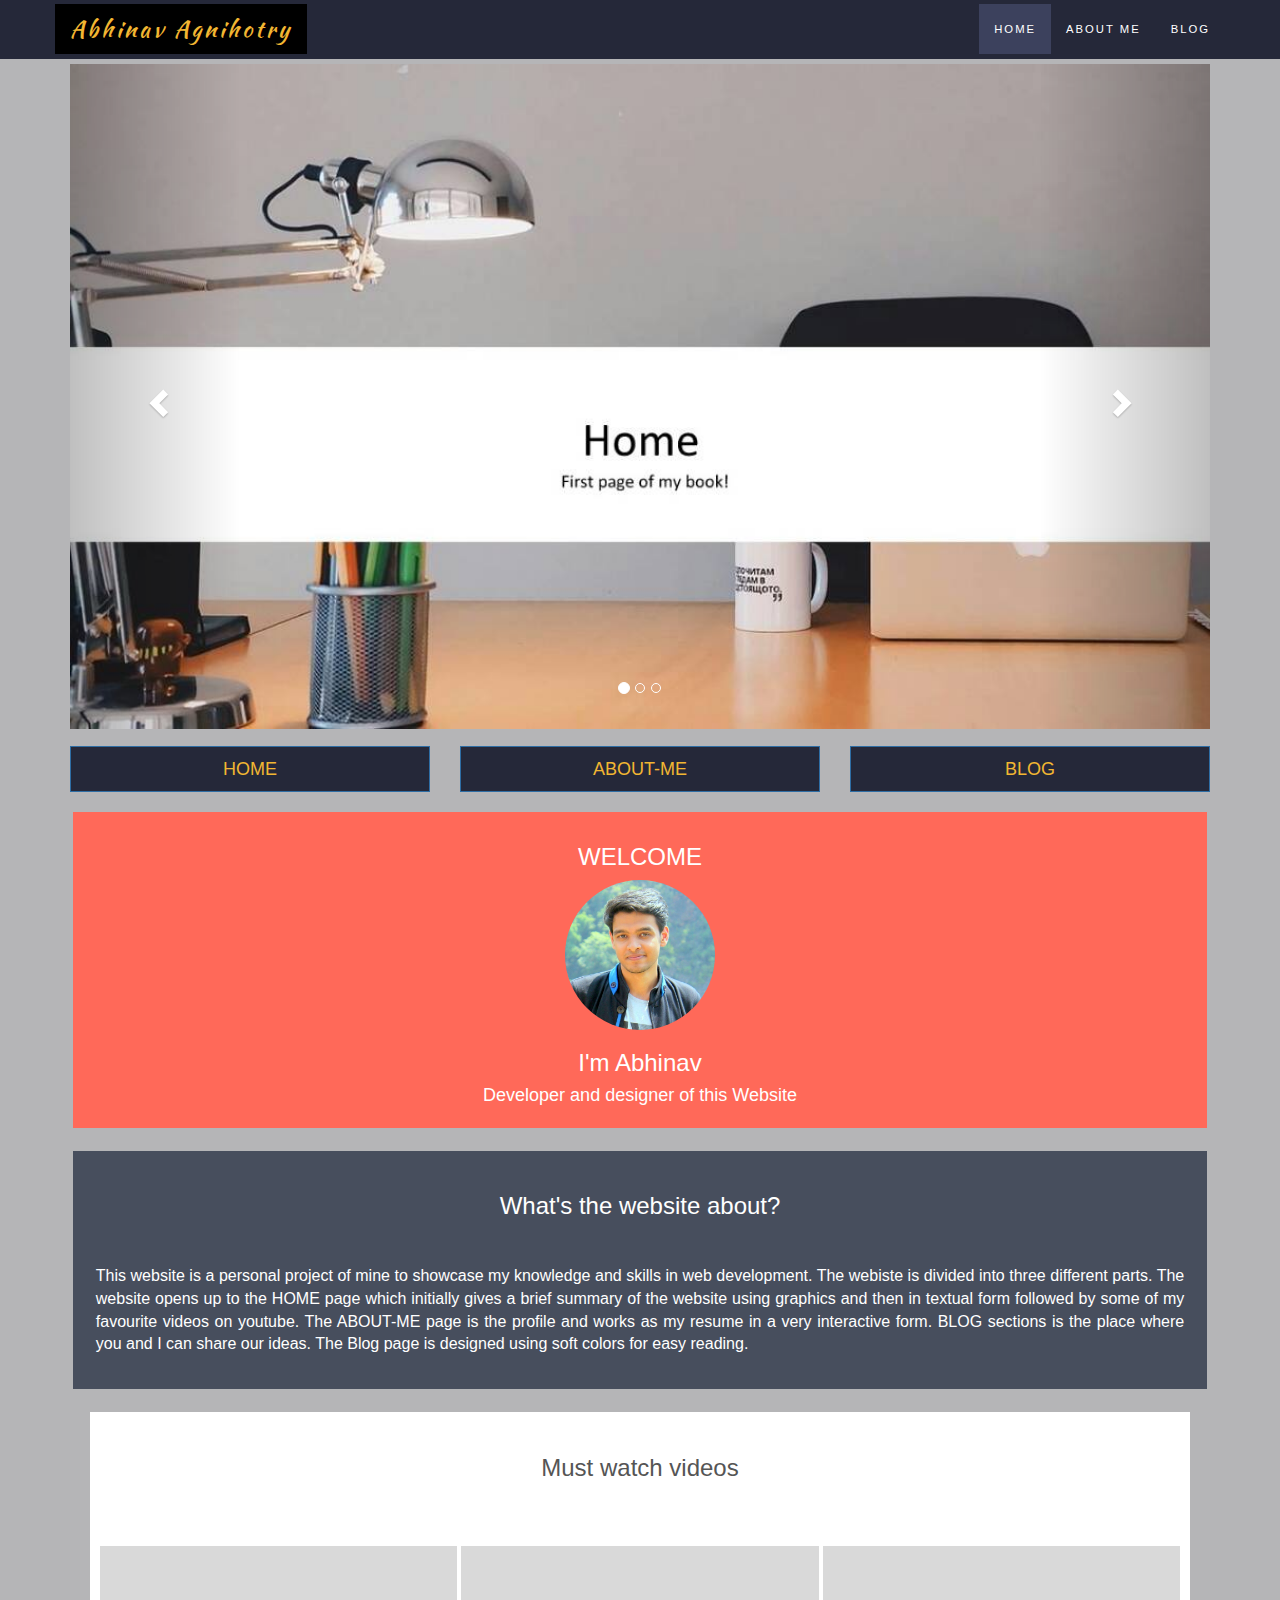
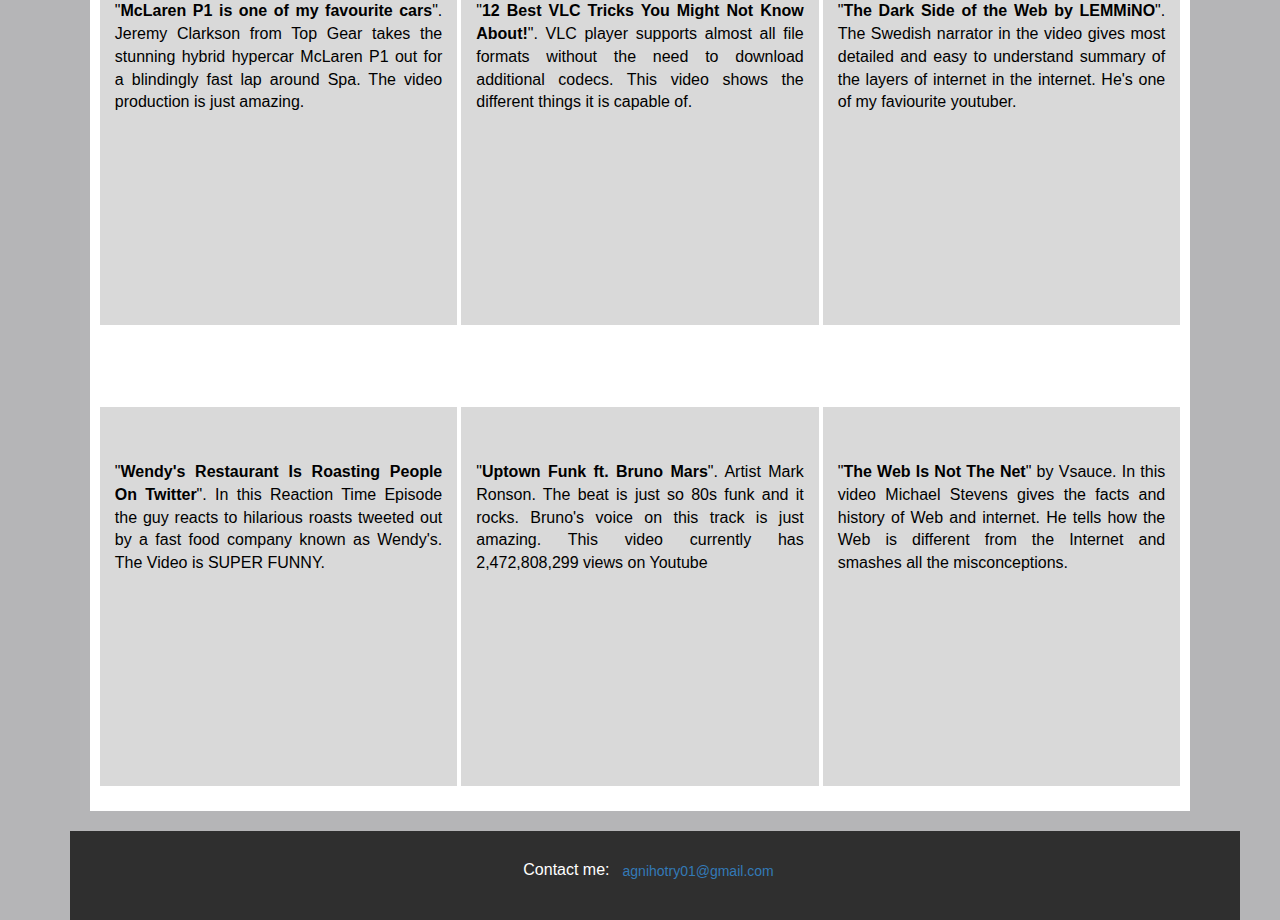
<file: index.html>
<!DOCTYPE html>

<html lang="en">

<head>
    <title>Home Page</title>
    <link rel="stylesheet" type="text/css" href="css/style.css">
    <link rel="stylesheet" href="https://maxcdn.bootstrapcdn.com/bootstrap/3.3.6/css/bootstrap.min.css" integrity="sha384-1q8mTJOASx8j1Au+a5WDVnPi2lkFfwwEAa8hDDdjZlpLegxhjVME1fgjWPGmkzs7" crossorigin="anonymous">

    <meta charset="utf-8">

    <meta name="viewport" content="width=device-width, initial-scale=1">

    <link rel="stylesheet" href="https://maxcdn.bootstrapcdn.com/bootstrap/3.3.7/css/bootstrap.min.css">

    <script src="https://ajax.googleapis.com/ajax/libs/jquery/3.2.0/jquery.min.js"></script>

    <script src="https://maxcdn.bootstrapcdn.com/bootstrap/3.3.7/js/bootstrap.min.js"></script>

    <link href="https://fonts.googleapis.com/css?family=Kaushan+Script" rel="stylesheet">

    <link rel="icon" href="images/favicon.jpg">
</head>

<body class= "backcol">
    <header class = "container">

    <!-- Navbar -->
    <nav class="navbar navbar-default  navbar-fixed-top ">
        <div class="container">
            <div class="navbar-header">
              <button type="button" class="navbar-toggle" data-toggle="collapse" data-target="#myNavbar">
			         	<span class="icon-bar"></span>
                <span class="icon-bar"></span>
                <span class="icon-bar"></span>
              </button>
              <div class="navbar-brand texx">Abhinav Agnihotry</div>
            </div>


        <div class="collapse navbar-collapse" id="myNavbar">
          <ul class="nav navbar-nav navbar-right">
            <li><a href="#top" class="topbuttons active-but">HOME</a></li>
            <li><a href="https://abhinavagnihotry.github.io/profile.html" class="topbuttons">ABOUT ME</a></li>
            <li><a href="https://abhinavagnihotry.github.io/blog.html" class="topbuttons">BLOG</a></li>
          </ul>
        </div>
        </div>
    </nav>

</header>
<!--Carousel-->

<div class="container margin-top">

  <div id="myCarousel" class="carousel slide  maincontent" data-ride="carousel">
    <!-- Indicators -->
    <ol class="carousel-indicators">
      <li data-target="#myCarousel" data-slide-to="0" class="active"></li>
      <li data-target="#myCarousel" data-slide-to="1"></li>
      <li data-target="#myCarousel" data-slide-to="2"></li>
  </ol>

  <!-- Wrapper for slides -->
  <div class="carousel-inner coro">

  <div class="item active">
    <img src="images/profile2.jpg" alt="Home" style="width:100%;">
  </div>

  <div class="item">
    <img src="images/profile.jpg" alt="Profile" style="width:100%;">
  </div>

  <div class="item">
    <img src="images/blog.jpg" alt="Blog" style="width:100%;">
  </div>

</div>

<!-- Left and right controls -->
<a class="left carousel-control" href="#myCarousel" data-slide="prev">
  <span class="glyphicon glyphicon-chevron-left"></span>
  <span class="sr-only">Previous</span>
</a>
<a class="right carousel-control" href="#myCarousel" data-slide="next">
  <span class="glyphicon glyphicon-chevron-right"></span>
  <span class="sr-only">Next</span>
</a>
</div>
</div>

<!--Buttons below the corousel-->
<div class="container">
  <div class="row ">
    <div class="col-sm-4 pressbutton">
      <a href="#top" type = "button" class = "btn btn-primary btn-lg btn-block bottom-buttons">
        HOME
      </a>
    </div>
  <div class="col-sm-4 pressbutton">
    <a href="profile.html" type = "button" class = "btn btn-primary btn-lg btn-block  bottom-buttons">
      ABOUT-ME
    </a>
  </div>
  <div class="col-sm-4 pressbutton">
    <a href="blog.html" type = "button" class = "btn btn-primary btn-lg btn-block  bottom-buttons">
      BLOG
    </a>
  </div>
</div>


<div class="container-fluid bg-1 text-center ">
  <h3>WELCOME</h3>
  <img src="images/mypic1.jpg" class="img-responsive img-circle " style="display:inline" alt="Bird" width="150" height="150">
  <h3>I'm Abhinav</h3>
  <h4>Developer and designer of this Website</h4>
</div>

<!-- Second Container -->
<div class="container-fluid bg-2 text-center ">
  <h3 class="margin">What's the website about?</h3>
  <div class="text-justify">
  <p>This website is a personal project of mine to showcase my knowledge and skills in web development. The webiste is divided into three different parts. The website opens up to the HOME page which initially gives a brief summary of the website using graphics and then in textual form followed by some of my favourite videos on youtube. The ABOUT-ME page is the profile and works as my resume in a very interactive form. BLOG sections is the place where you and I can share our ideas. The Blog page is designed using soft colors for easy reading.</p></div>

</div>

<!-- Third Container (Grid) -->
<div class="container-fluid bg-3 text-center">
  <h3 class="">Must watch videos</h3><br>
  <div class="row margin">
    <div class="col-sm-4 videobox">
      <div class="margin text-justify"><p>"<b>McLaren P1 is one of my favourite cars</b>". Jeremy Clarkson from Top Gear takes the stunning hybrid hypercar McLaren P1 out for a blindingly fast lap around Spa. The video production is just amazing.</p></div>
      <iframe width="99%" height="176%" src="https://www.youtube.com/embed/OL_eIZjiLUk" frameborder="0" allowfullscreen></iframe>
    </div>
    <div class="col-sm-4 videobox">
      <div class="margin text-justify"><p>"<b>12 Best VLC Tricks You Might Not Know About!</b>". VLC player supports almost all file formats without the need to download additional codecs. This video shows the different things it is capable of.</p></div>
      <iframe width="99%" height="176%" src="https://www.youtube.com/embed/ltd98ahfItE" frameborder="0" allowfullscreen></iframe>
    </div>
    <div class="col-sm-4 videobox">
      <div class="margin text-justify"><p>"<b>The Dark Side of the Web by LEMMiNO</b>". The Swedish narrator in the video gives most detailed and easy to understand summary of the layers of internet in the internet. He's one of my faviourite youtuber.</p></div>
      <iframe width="99%" height="176%" src="https://www.youtube.com/embed/mUP0tx7Ib2w" frameborder="0" allowfullscreen></iframe>
    </div>
  </div>

    <div class="row">
    <div class="col-sm-4 videobox ">
      <div class="margin text-justify"><p>"<b>Wendy's Restaurant Is Roasting People On Twitter</b>". In this Reaction Time Episode the guy reacts to hilarious roasts tweeted out by a fast food company known as Wendy's. The Video is SUPER FUNNY.</p></div>
      <iframe width="99%" height="176%" src="https://www.youtube.com/embed/-VSdIA_dFdo" frameborder="0" allowfullscreen></iframe>
    </div>
    <div class="col-sm-4 videobox">
      <div class="margin text-justify"><p> "<b>Uptown Funk ft. Bruno Mars</b>". Artist  Mark Ronson. The beat is just so 80s funk and it rocks. Bruno's voice on this track is just amazing. This video currently has 2,472,808,299 views on Youtube </p></div>
      <iframe width="99%" height="176%" src="https://www.youtube.com/embed/OPf0YbXqDm0" frameborder="0" allowfullscreen></iframe>
    </div>
    <div class="col-sm-4 videobox">
      <div class="margin text-justify"><p>"<b>The Web Is Not The Net</b>" by Vsauce. In this video Michael Stevens gives the facts and history of Web and internet.
      He tells how the  Web is different from the Internet and smashes all the misconceptions. </p></div>
      <iframe width="99%" height="176%" src="https://www.youtube.com/embed/scWj1BMRHUA" frameborder="0" allowfullscreen></iframe>
    </div>
  </div>
</div>



<!-- Footer -->
<footer class="container bg-4 text-center">
  <p>Contact me:<a href="mailto:agnihotry01@gmail.com" target="_blank" class="btn email-link">agnihotry01@gmail.com</a></p>
</footer>

</body>
</html>
</file>
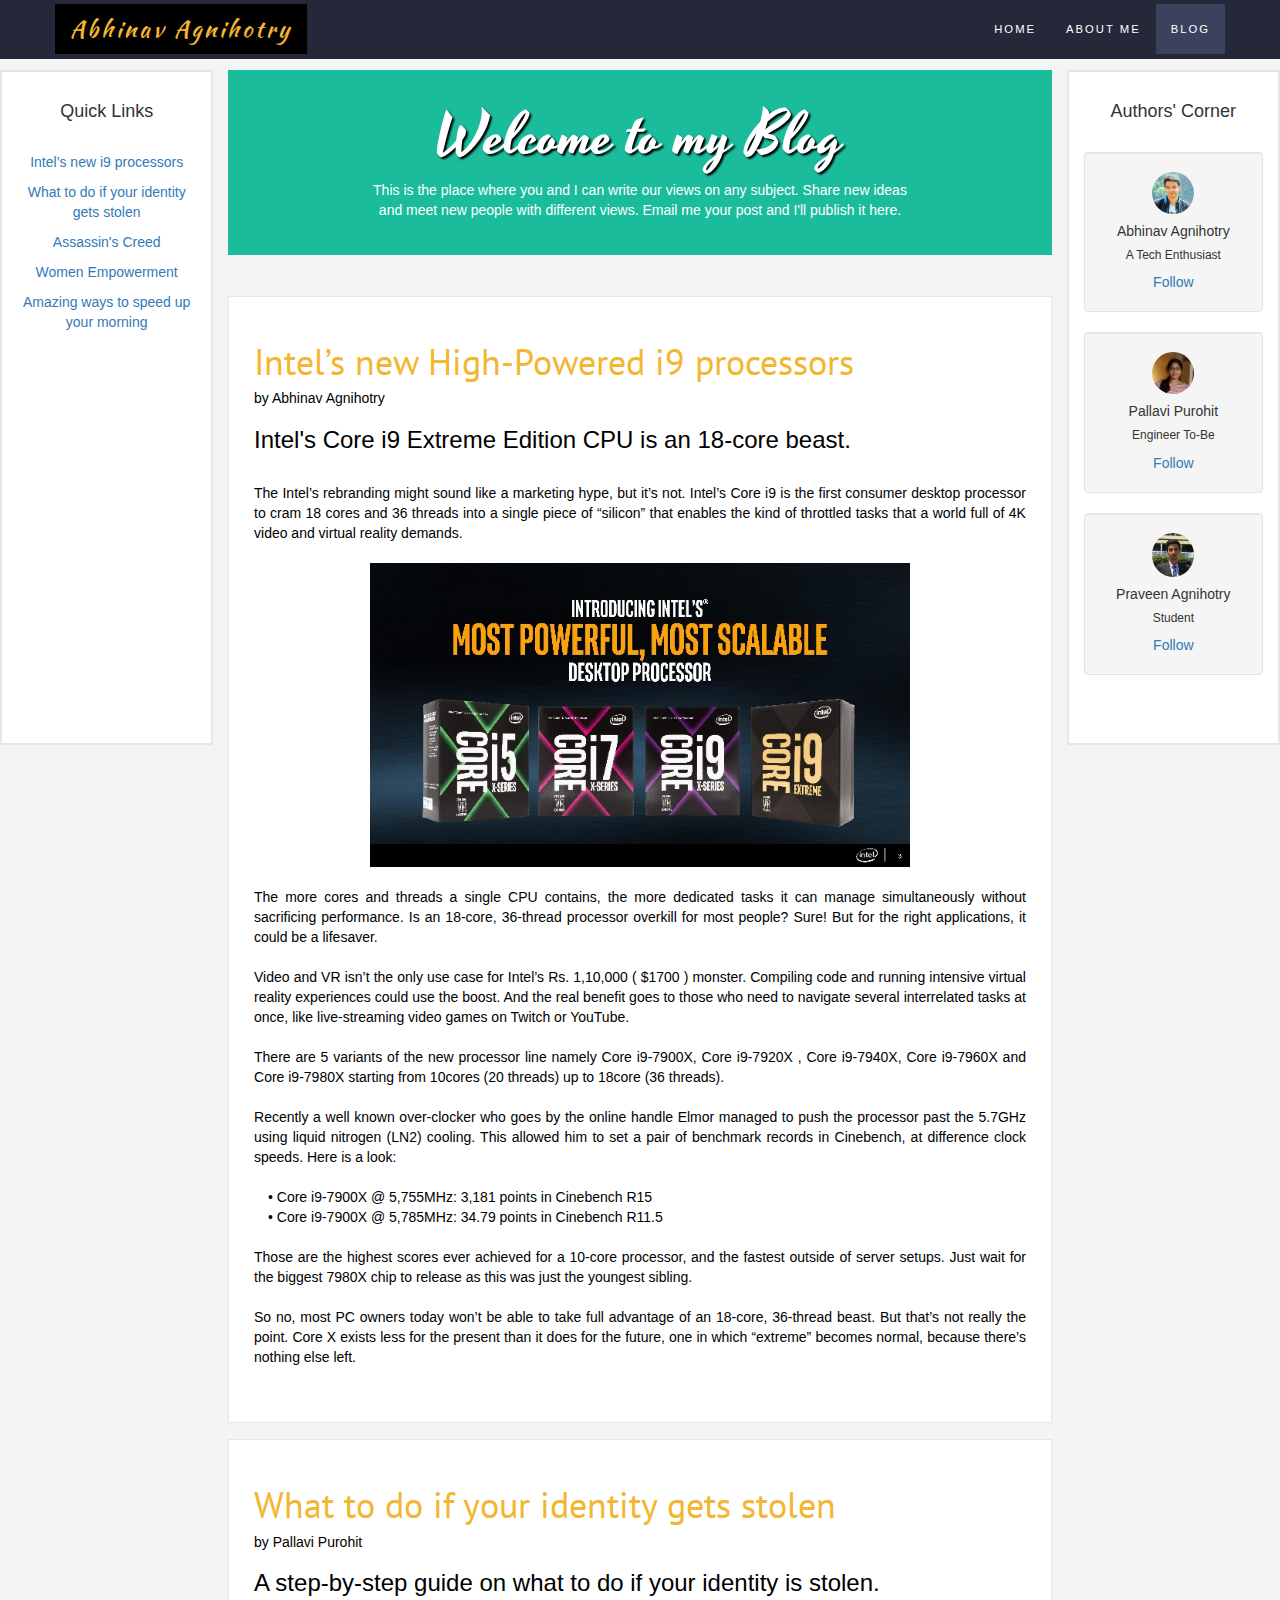
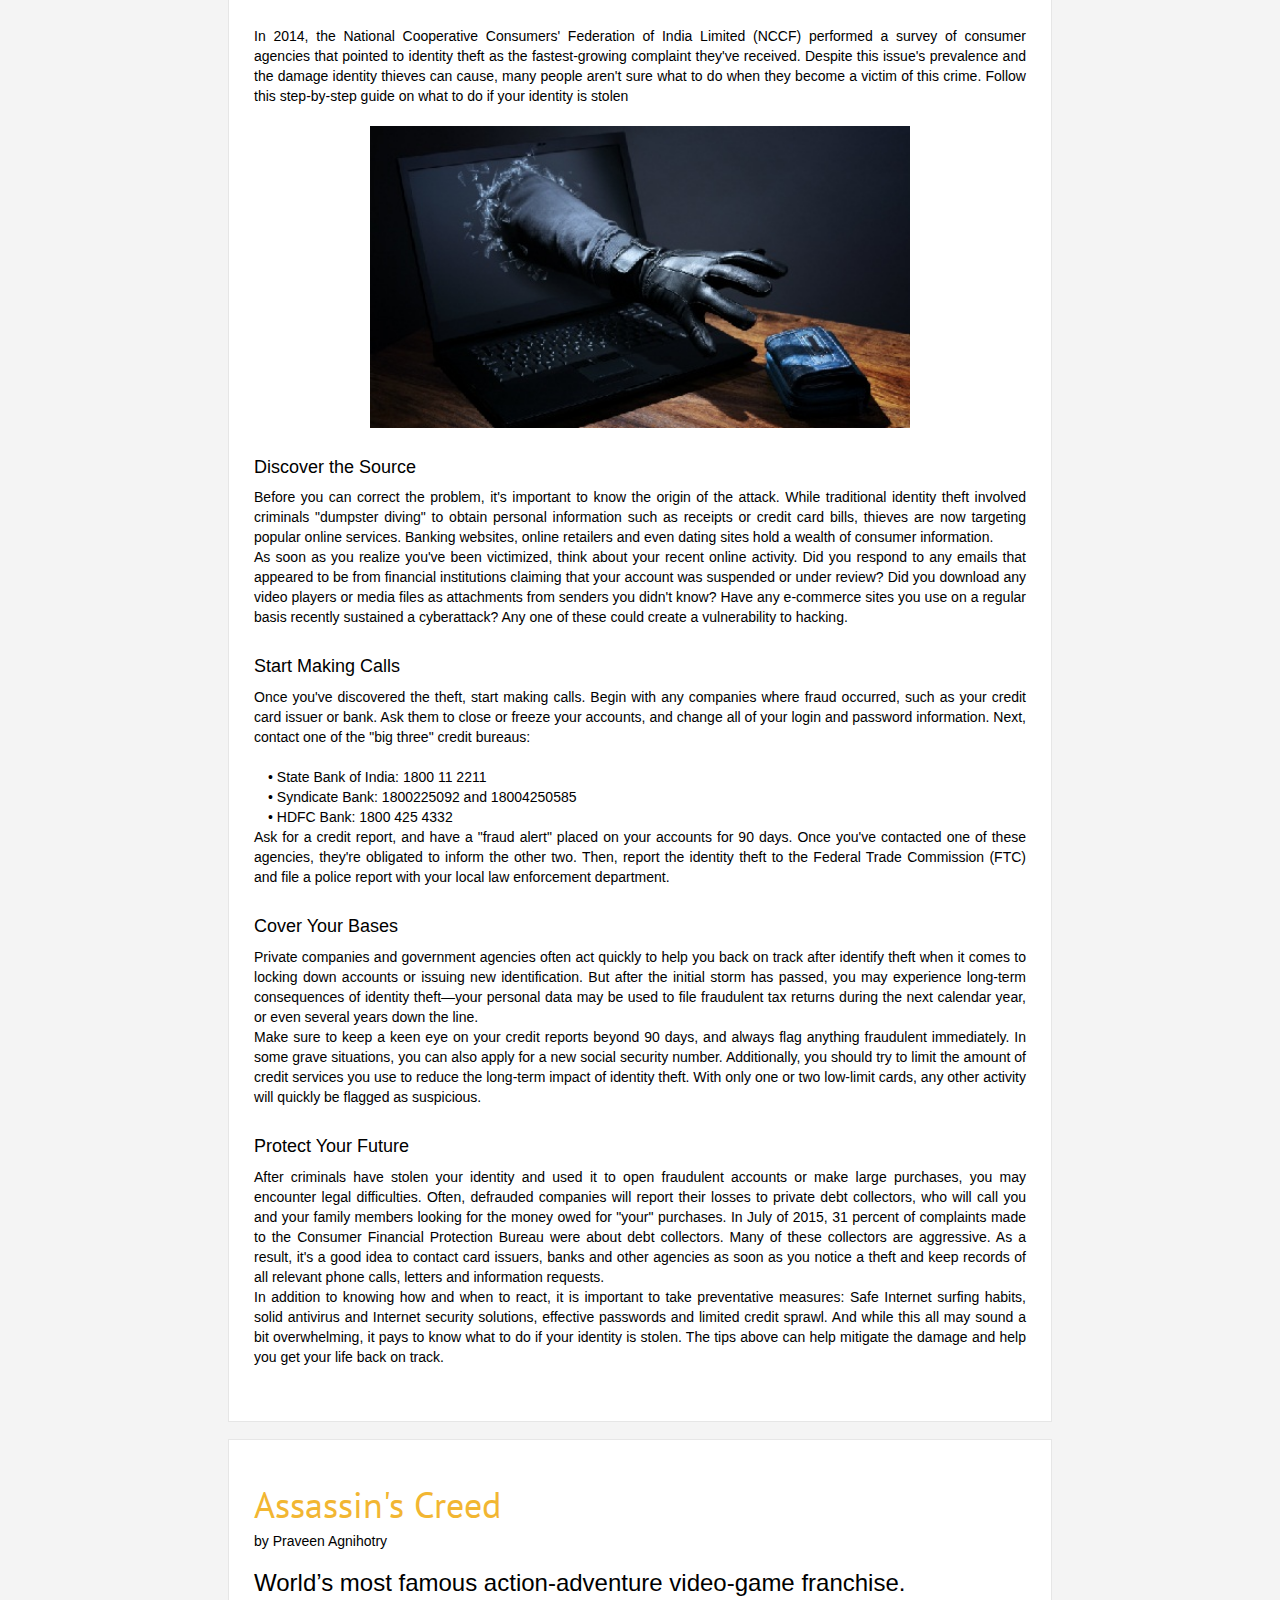
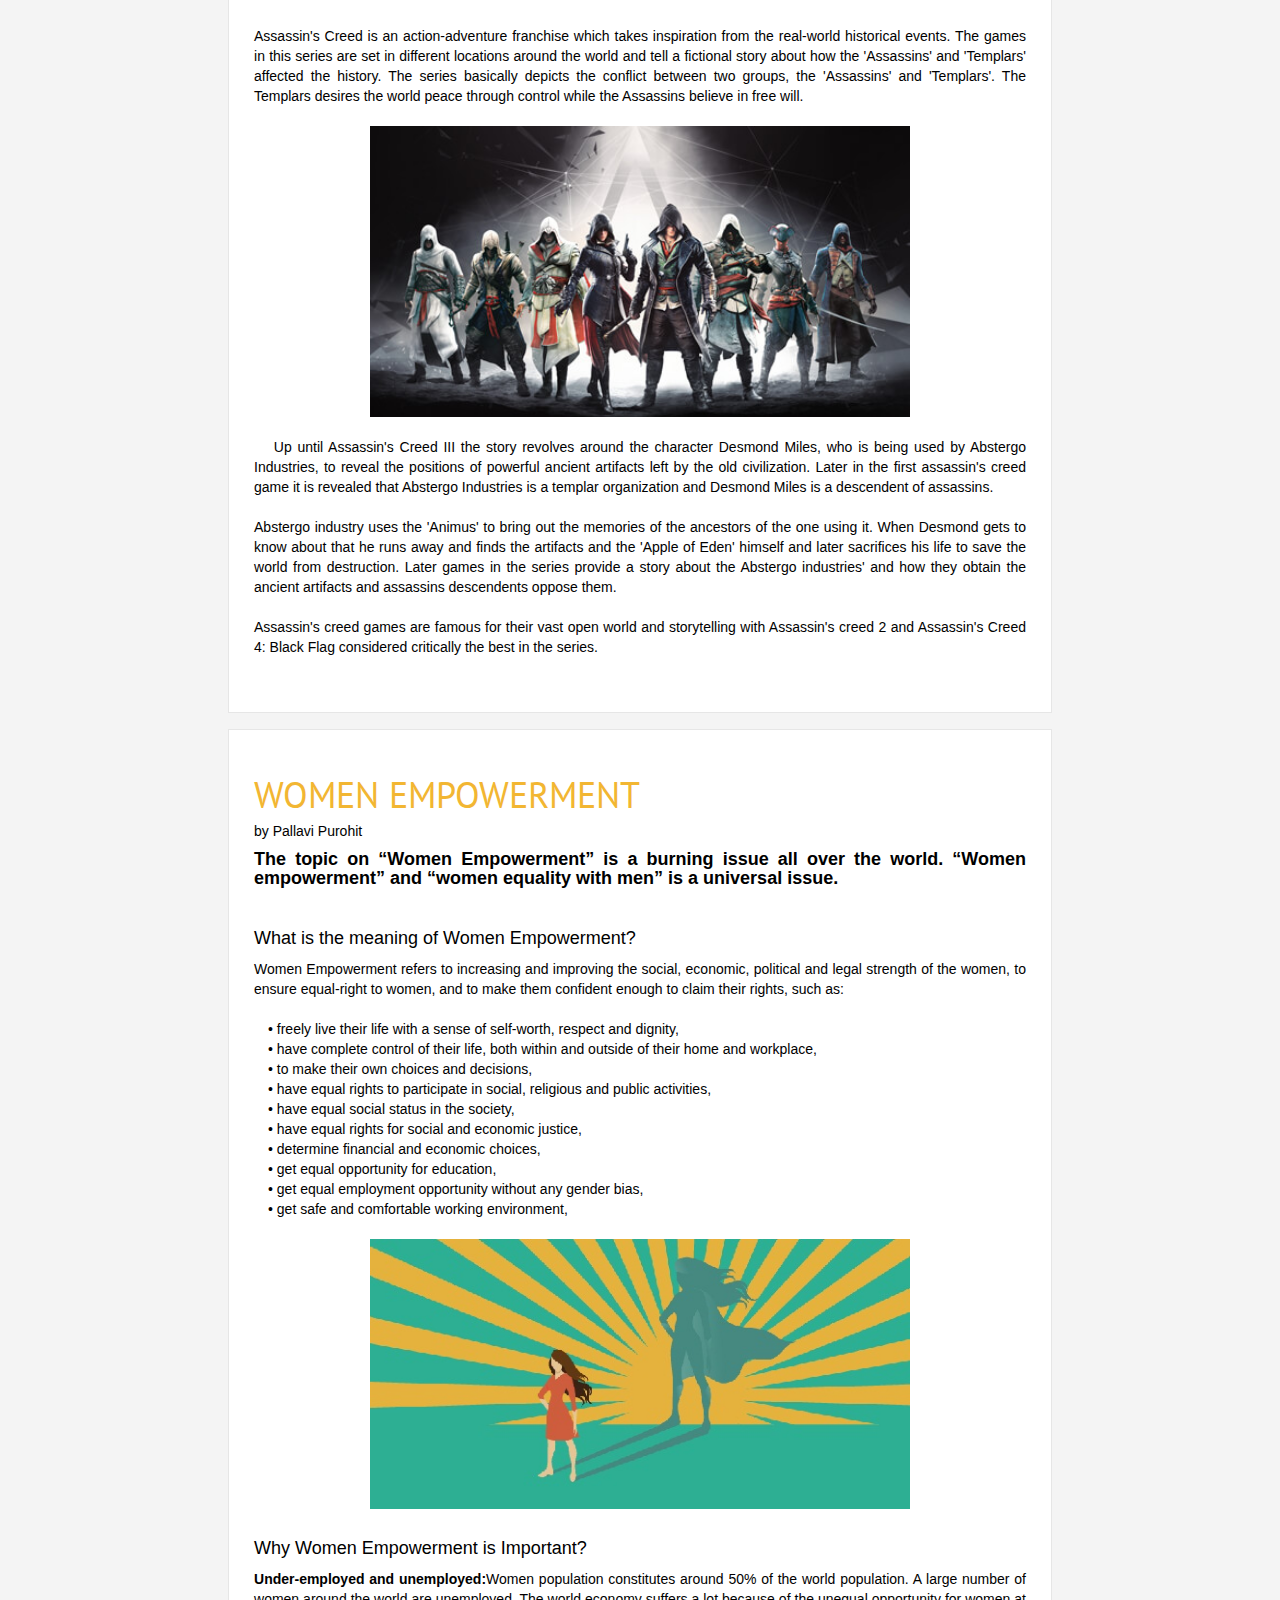
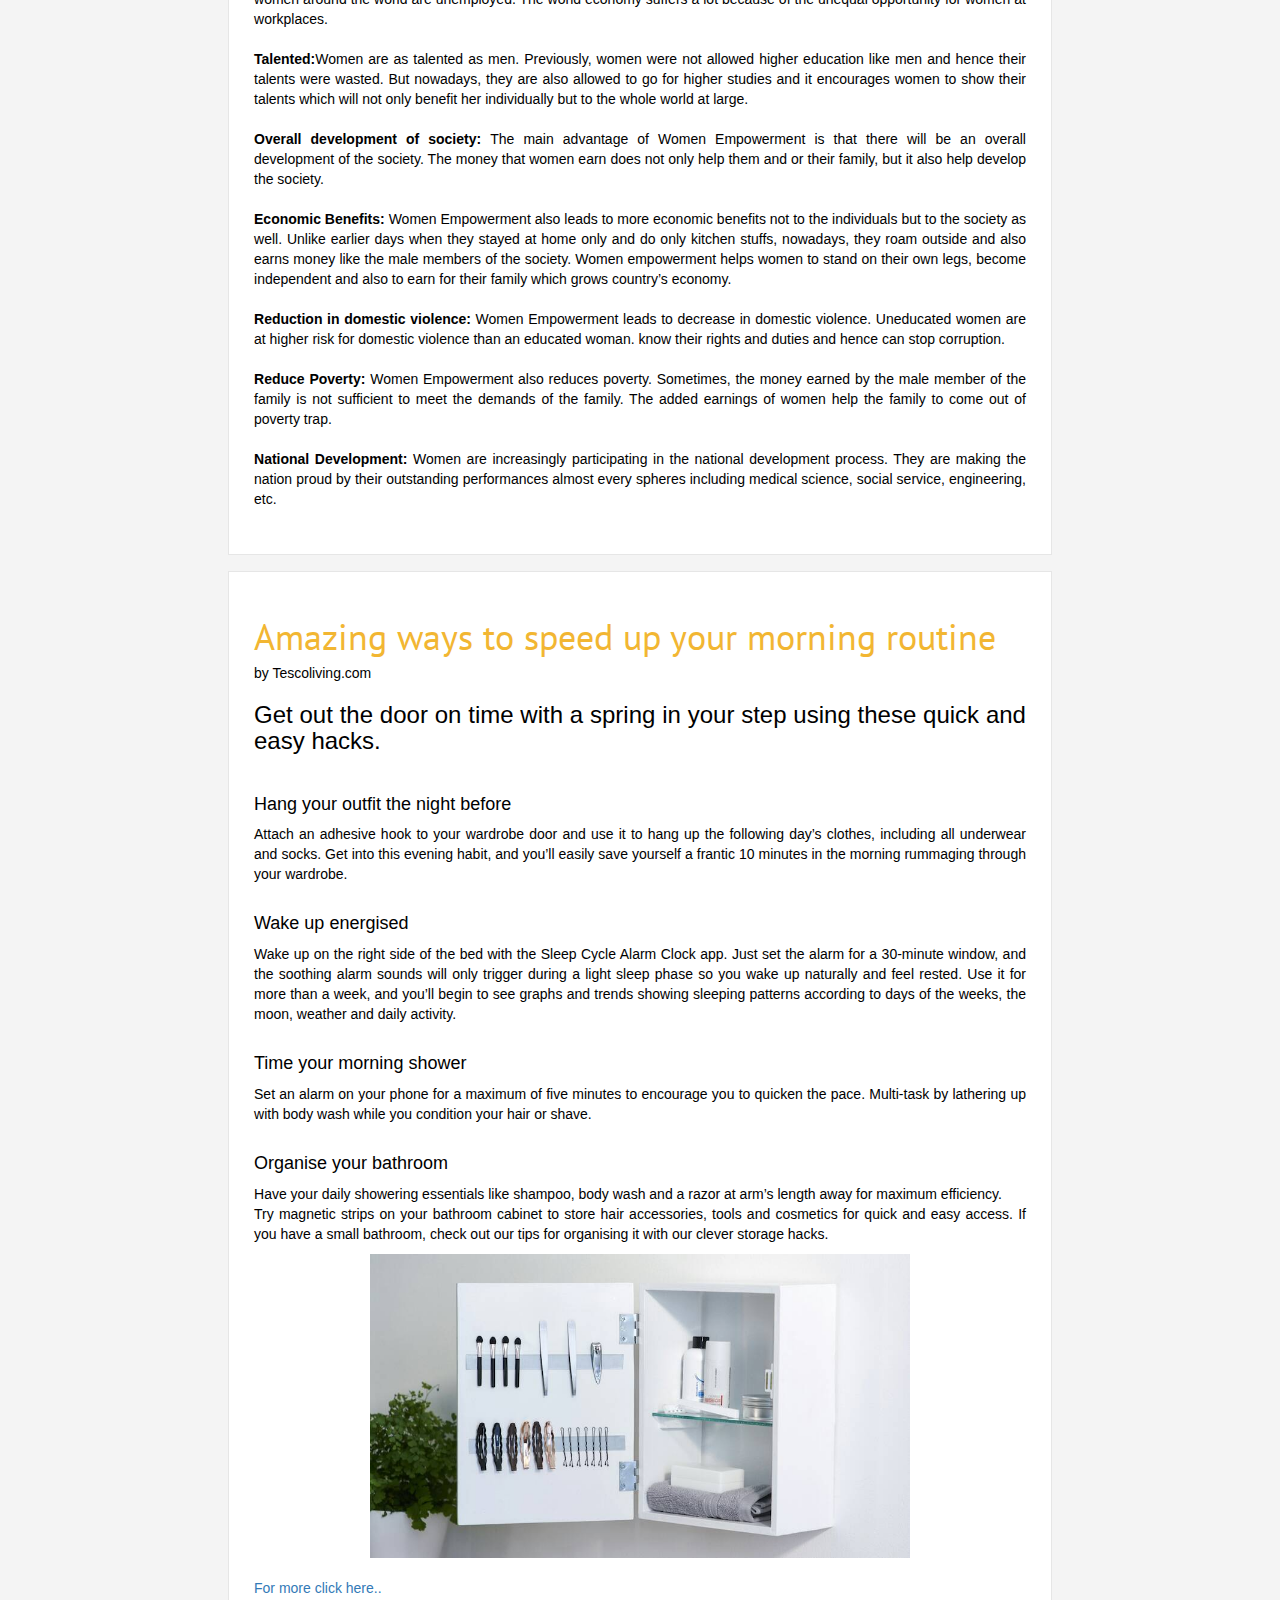
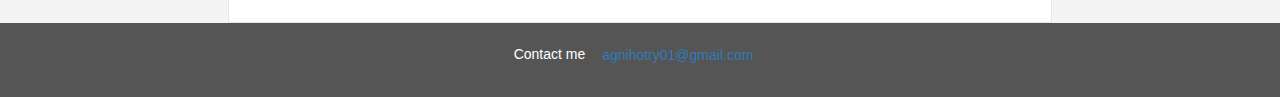
<file: blog.html>
<!DOCTYPE html>

<html lang="en">

<head>
    <title>Blog</title>
    <link rel="stylesheet" type="text/css" href="css/blogstyle.css">
    <link rel="stylesheet" href="https://maxcdn.bootstrapcdn.com/bootstrap/3.3.6/css/bootstrap.min.css" integrity="sha384-1q8mTJOASx8j1Au+a5WDVnPi2lkFfwwEAa8hDDdjZlpLegxhjVME1fgjWPGmkzs7" crossorigin="anonymous">

    <meta charset="utf-8">

    <meta name="viewport" content="width=device-width, initial-scale=1">

    <link rel="stylesheet" href="https://maxcdn.bootstrapcdn.com/bootstrap/3.3.7/css/bootstrap.min.css">

    <script src="https://ajax.googleapis.com/ajax/libs/jquery/3.2.0/jquery.min.js"></script>

    <script src="https://maxcdn.bootstrapcdn.com/bootstrap/3.3.7/js/bootstrap.min.js"></script>

    <link href="https://fonts.googleapis.com/css?family=Kaushan+Script|PT+Sans|Yesteryear" rel="stylesheet">

    <link rel="icon" href="images/favicon.ico">
</head>

<body class= "backcol main-body">
    <header class = "container">
    <!-- Navbar -->
    <nav class="navbar navbar-default  navbar-fixed-top ">
        <div class="container">
            <div class="navbar-header">
              <button type="button" class="navbar-toggle" data-toggle="collapse" data-target="#myNavbar">
                <span class="icon-bar"></span>
                <span class="icon-bar"></span>
                <span class="icon-bar"></span>
              </button>
              <div class="navbar-brand texx">Abhinav Agnihotry</div>
            </div>


        <div class="collapse navbar-collapse" id="myNavbar">
          <ul class="nav navbar-nav navbar-right">
            <li><a href="https://abhinavagnihotry.github.io/index.html" class="topbuttons">HOME</a></li>
            <li><a href="https://abhinavagnihotry.github.io/profile.html" class="topbuttons ">ABOUT ME</a></li>
            <li><a href="#top" class="topbuttons active-but">BLOG</a></li>

          </ul>
        </div>
        </div>
    </nav>

</header>

<div class="container-fluid text-center main-body">
  <div class="row content">

    <div class="col-sm-2 sidenav">
      <div><h4>Quick Links</h4></div><br>
      <p><a href="#intel">Intel’s new i9 processors</a></p>
      <p><a href="#identity">What to do if your identity gets stolen</a></p>
      <p><a href="#assassin">Assassin's Creed</a></p>
      <p><a href="#women">Women Empowerment</a></p>
      <p><a href="#morning">Amazing ways to speed up your morning</a></p>
    </div>

    <div class="col-sm-8 text-left">
    <div class="toptext">
        <div class="welcomehead text-center">
          <div>Welcome to my Blog</div>
        </div>
        <div class="text-center">
        <p>This is the place where you and I can write our views on any subject. Share new ideas
        <br/> and meet new people with different views. Email me your post and I'll publish it here. </p>
        </div>
    </div>

      <div id="intel"></div>

      <hr>

      <div class="blg" >
        <div class="blghead">
          <h1>Intel’s new High-Powered i9 processors</h1>
        </div>
        <div class="blgcontent text-justify">
          <p><h5>by Abhinav Agnihotry</h5><h3>Intel's Core i9 Extreme Edition CPU is an 18-core beast.</h3><br>
              The Intel’s rebranding might sound like a marketing hype, but it’s not. Intel’s Core i9 is the first consumer desktop processor to cram 18 cores and 36 threads into a single piece of “silicon” that enables the kind of throttled tasks that a world full of 4K video and virtual reality demands. <br><br>
          <img class="img-responsive" src="images/intel.jpg" alt="Intel Processors" style="width:70%"><br>
           The more cores and threads a single CPU contains, the more dedicated tasks it can manage simultaneously without sacrificing performance. Is an 18-core, 36-thread processor overkill for most people? Sure! But for the right applications, it could be a lifesaver.<br><br> Video and VR isn’t the only use case for Intel’s Rs. 1,10,000 ( $1700 ) monster. Compiling code and running intensive virtual reality experiences could use the boost. And the real benefit goes to those who need to navigate several interrelated tasks at once, like live-streaming video games on Twitch or YouTube. <br><br>
          There are 5 variants of the new processor line namely Core i9-7900X, Core i9-7920X , Core i9-7940X,  Core i9-7960X  and  Core i9-7980X starting from 10cores (20 threads) up to 18core (36 threads).<br><br>
          Recently a well known over-clocker who goes by the online handle Elmor managed to push the processor past the 5.7GHz using liquid nitrogen (LN2) cooling. This allowed him to set a pair of benchmark records in Cinebench, at difference clock speeds. Here is a look:<br><br>
          &emsp;• Core i9-7900X @ 5,755MHz: 3,181 points in Cinebench R15<br> &emsp;• Core i9-7900X @ 5,785MHz: 34.79 points in Cinebench R11.5<br><br>Those are the highest scores ever achieved for a 10-core processor, and the fastest outside of server setups. Just wait for the biggest 7980X chip to release as this was just the youngest sibling.<br><br>
           So no, most PC owners today won’t be able to take full advantage of an 18-core, 36-thread beast. But that’s not really the point. Core X exists less for the present than it does for the future, one in which “extreme” becomes normal, because there’s nothing else left.<br></p>
          <br>
      <div id="identity"></div>
        </div>
      </div>




      <div class="blg">
        <div class="blghead">
          <h1>What to do if your identity gets stolen</h1>
        </div>
        <div class="blgcontent text-justify">
              <p><h5>by Pallavi Purohit</h5><h3>A step-by-step guide on what to do if your identity is stolen.</h3><br>In 2014, the National Cooperative Consumers' Federation of India Limited (NCCF) performed a survey of consumer agencies that pointed to identity theft as the fastest-growing complaint they've received. Despite this issue's prevalence and the damage identity thieves can cause, many people aren't sure what to do when they become a victim of this crime. Follow this step-by-step guide on what to do if your identity is stolen<br><br>
              <img class="img-responsive" src="images/identity.jpg" alt="Intel Processors" style="width:70%"><br>
              <h4> Discover the Source</h4>
              Before you can correct the problem, it's important to know the origin of the attack. While traditional identity theft involved criminals "dumpster diving" to obtain personal information such as receipts or credit card bills, thieves are now targeting popular online services. Banking websites, online retailers and even dating sites hold a wealth of consumer information.<br>As soon as you realize you've been victimized, think about your recent online activity. Did you respond to any emails that appeared to be from financial institutions claiming that your account was suspended or under review? Did you download any video players or media files as attachments from senders you didn't know? Have any e-commerce sites you use on a regular basis recently sustained a cyberattack? Any one of these could create a vulnerability to hacking.<br><br>
              <h4>Start Making Calls</h4>
              Once you've discovered the theft, start making calls. Begin with any companies where fraud occurred, such as your credit card issuer or bank. Ask them to close or freeze your accounts, and change all of your login and password information. Next, contact one of the "big three" credit bureaus:<br><br>
              &emsp;• State Bank of India: 1800 11 2211<br> &emsp;• Syndicate Bank: 1800225092 and 18004250585 <br>&emsp;• HDFC Bank: 1800 425 4332<br>
              Ask for a credit report, and have a "fraud alert" placed on your accounts for 90 days. Once you've contacted one of these agencies, they're obligated to inform the other two. Then, report the identity theft to the Federal Trade Commission (FTC) and file a police report with your local law enforcement department.<br><br>
              <h4>Cover Your Bases</h4>
              Private companies and government agencies often act quickly to help you back on track after identify theft when it comes to locking down accounts or issuing new identification. But after the initial storm has passed, you may experience long-term consequences of identity theft—your personal data may be used to file fraudulent tax returns during the next calendar year, or even several years down the line.<br>Make sure to keep a keen eye on your credit reports beyond 90 days, and always flag anything fraudulent immediately. In some grave situations, you can also apply for a new social security number. Additionally, you should try to limit the amount of credit services you use to reduce the long-term impact of identity theft. With only one or two low-limit cards, any other activity will quickly be flagged as suspicious.<br><br>
              <h4> Protect Your Future</h4>
              After criminals have stolen your identity and used it to open fraudulent accounts or make large purchases, you may encounter legal difficulties. Often, defrauded companies will report their losses to private debt collectors, who will call you and your family members looking for the money owed for "your" purchases. In July of 2015, 31 percent of complaints made to the Consumer Financial Protection Bureau were about debt collectors. Many of these collectors are aggressive. As a result, it's a good idea to contact card issuers, banks and other agencies as soon as you notice a theft and keep records of all relevant phone calls, letters and information requests.<br>In addition to knowing how and when to react, it is important to take preventative measures: Safe Internet surfing habits, solid antivirus and Internet security solutions, effective passwords and limited credit sprawl. And while this all may sound a bit overwhelming, it pays to know what to do if your identity is stolen. The tips above can help mitigate the damage and help you get your life back on track.        <div id="assassin"></div><br></p>
      </div>
    </div>




     <div class="blg"  >
        <div class="blghead">
          <h1>Assassin's Creed</h1>
        </div>
        <div class="blgcontent text-justify">
          <p><h5>by Praveen Agnihotry</h5><h3> World’s most famous action-adventure video-game franchise.</h3><br>
              Assassin's Creed is an action-adventure franchise which takes inspiration from the real-world historical events. The games in this series are set in different locations around the world and tell a fictional story about how the 'Assassins' and 'Templars' affected the history. The series basically depicts the conflict between two groups, the 'Assassins' and 'Templars'. The Templars desires the world peace through control while the Assassins believe in free will. <br><br>
          <img class="img-responsive" src="images/assassin.jpg" alt="Assassins creed" style="width:70%"><br>
          &emsp; Up until Assassin's Creed III the story revolves around the character Desmond Miles, who is being used by Abstergo Industries, to reveal the positions of powerful ancient artifacts left by the old civilization. Later in the first assassin's creed game it is revealed that Abstergo Industries is a templar organization and Desmond Miles is a descendent of assassins.<br><br> Abstergo industry uses the 'Animus' to bring out the memories of the ancestors of the one using it. When Desmond gets to know about that he runs away and finds the artifacts and the 'Apple of Eden' himself and later sacrifices his life to save the world from destruction. Later games in the series provide a story about the Abstergo industries' and how they obtain the ancient artifacts and assassins descendents oppose them. <br><br>
          Assassin's creed games are famous for their vast open world and storytelling with Assassin's creed 2 and Assassin's Creed 4: Black Flag considered critically the best in the series.<br></p><div id="women"></div>
          <br>
        </div>

      </div>



      <div class="blg">
        <div class="blghead">
          <h1>WOMEN EMPOWERMENT</h1>
        </div>
        <div class="blgcontent text-justify">
          <p><h5>by Pallavi Purohit</h5><h4><b>The topic on “Women Empowerment” is a burning issue all over the world. “Women empowerment” and “women equality with men” is a universal issue.</b></h4><br>
              <h4>What is the meaning of Women Empowerment?</h4>
              Women Empowerment refers to increasing and improving the social, economic, political and legal strength of the women, to ensure equal-right to women, and to make them confident enough to claim their rights, such as:<br><br>
              &emsp;• freely live their life with a sense of self-worth, respect and dignity,<br>
              &emsp;• have complete control of their life, both within and outside of their home and workplace,<br>
              &emsp;• to make their own choices and decisions,<br>
              &emsp;• have equal rights to participate in social, religious and public activities,<br>
              &emsp;• have equal social status in the society,<br>
              &emsp;• have equal rights for social and economic justice,<br>
              &emsp;• determine financial and economic choices,<br>
              &emsp;• get equal opportunity for education,<br>
              &emsp;• get equal employment opportunity without any gender bias,<br>
              &emsp;• get safe and comfortable working environment,
              <br><br>
              <img class="img-responsive" src="images/women.jpg" alt="Bathroon Cabinet" style="width:70%"><br>
              <h4>Why Women Empowerment is Important?</h4>

              <b>Under-employed and unemployed:</b>Women population constitutes around 50% of the world population. A large number of women around the world are unemployed. The world economy suffers a lot because of the unequal opportunity for women at workplaces.
              <br><br>
              <b>Talented:</b>Women are as talented as men. Previously, women were not allowed higher education like men and hence their talents were wasted. But nowadays, they are also allowed to go for higher studies and it encourages women to show their talents which will not only benefit her individually but to the whole world at large.
              <br><br>
              <b>Overall development of society: </b>The main advantage of Women Empowerment is that there will be an overall development of the society. The money that women earn does not only help them and or their family, but it also help develop the society.
              <br><br>
              <b>Economic Benefits: </b>Women Empowerment also leads to more economic benefits not to the individuals but to the society as well. Unlike earlier days when they stayed at home only and do only kitchen stuffs, nowadays, they roam outside and also earns money like the male members of the society. Women empowerment helps women to stand on their own legs, become independent and also to earn for their family which grows country’s economy.
              <br><br>
              <b>Reduction in domestic violence: </b>Women Empowerment leads to decrease in domestic violence. Uneducated women are at higher risk for domestic violence than an educated woman. know their rights and duties and hence can stop corruption.
              <br><br>
              <b>Reduce Poverty: </b>Women Empowerment also reduces poverty. Sometimes, the money earned by the male member of the family is not sufficient to meet the demands of the family. The added earnings of women help the family to come out of poverty trap.
              <br><br>
              <b>National Development: </b>Women are increasingly participating in the national development process. They are making the nation proud by their outstanding performances almost every spheres including medical science, social service, engineering, etc.
              <br><br>
<div id="morning"></div>
        </div>
      </div>



      <div class="blg">
        <div class="blghead">
          <h1>Amazing ways to speed up your morning routine</h1>
        </div>
        <div class="blgcontent text-justify">
          <p><h5>by Tescoliving.com</h5><h3>Get out the door on time with a spring in your step using these quick and easy hacks.</h3><br>
              <h4>Hang your outfit the night before</h4>
              Attach an adhesive hook to your wardrobe door and use it to hang up the following day’s clothes, including all underwear and socks. Get into this evening habit, and you’ll easily save yourself a frantic 10 minutes in the morning rummaging through your wardrobe.<br><br>
              <h4>Wake up energised</h4>
              Wake up on the right side of the bed with the Sleep Cycle Alarm Clock app. Just set the alarm for a 30-minute window, and the soothing alarm sounds will only trigger during a light sleep phase so you wake up naturally and feel rested.
              Use it for more than a week, and you’ll begin to see graphs and trends showing sleeping patterns according to days of the weeks, the moon, weather and daily activity.<br><br>
              <h4>Time your morning shower</h4>
              Set an alarm on your phone for a maximum of five minutes to encourage you to quicken the pace. Multi-task by lathering up with body wash while you condition your hair or shave.<br><br>
              <h4>Organise your bathroom</h4>
              Have your daily showering essentials like shampoo, body wash and a razor at arm’s length away for maximum efficiency.<br>
              Try magnetic strips on your bathroom cabinet to store hair accessories, tools and cosmetics for quick and easy access. If you have a small bathroom, check out our tips for organising it with our clever storage hacks.</p>
          <img class="img-responsive" src="images/bathroom-cabinet.jpg" alt="Bathroon Cabinet" style="width:70%">
          <br>
          <a href="https://www.tescoliving.com/articles/how-to-speed-up-morning-routine" target="_blank">For more click here..</a>
        </div>
      </div>

</div>

    <div class="col-sm-2 sidenav">

      <div><h4>Authors' Corner</h4></div><br>

      <div class="well">
        <img src="images/mypic1.jpg" class="img-circle" alt="abhinav" style="width: 30%">
        <h5>Abhinav Agnihotry</h5>
        <h6>A Tech Enthusiast</h6>
         <a href="https://abhinavagnihotry.github.io/profile.html" target="_blank">Follow</a>
      </div>

      <div class="well">
        <img src="images/pallavi.jpg" class="img-circle" alt="Praveen" style="width: 30%">
        <h5>Pallavi Purohit</h5>
        <h6>Engineer To-Be</h6>
        <a href="https://www.linkedin.com/in/pallavi-purohit-154105144/" target="_blank">Follow</a>
      </div>

      <div class="well">
        <img src="images/praveen.jpg" class="img-circle" alt="Praveen" style="width: 30%">
        <h5>Praveen Agnihotry</h5>
        <h6>Student</h6>
        <a href="https://www.facebook.com/praveen.agnihotry.1?ref=br_rs" target="_blank">Follow</a>
      </div>

    </div>
  </div>
</div>

<footer class="container-fluid text-center">
  <p>Contact me <a href="mailto:agnihotry01@gmail.com" target="_blank" class="btn email-link">agnihotry01@gmail.com</a></p>
</footer>

</body>
</html>
</file>
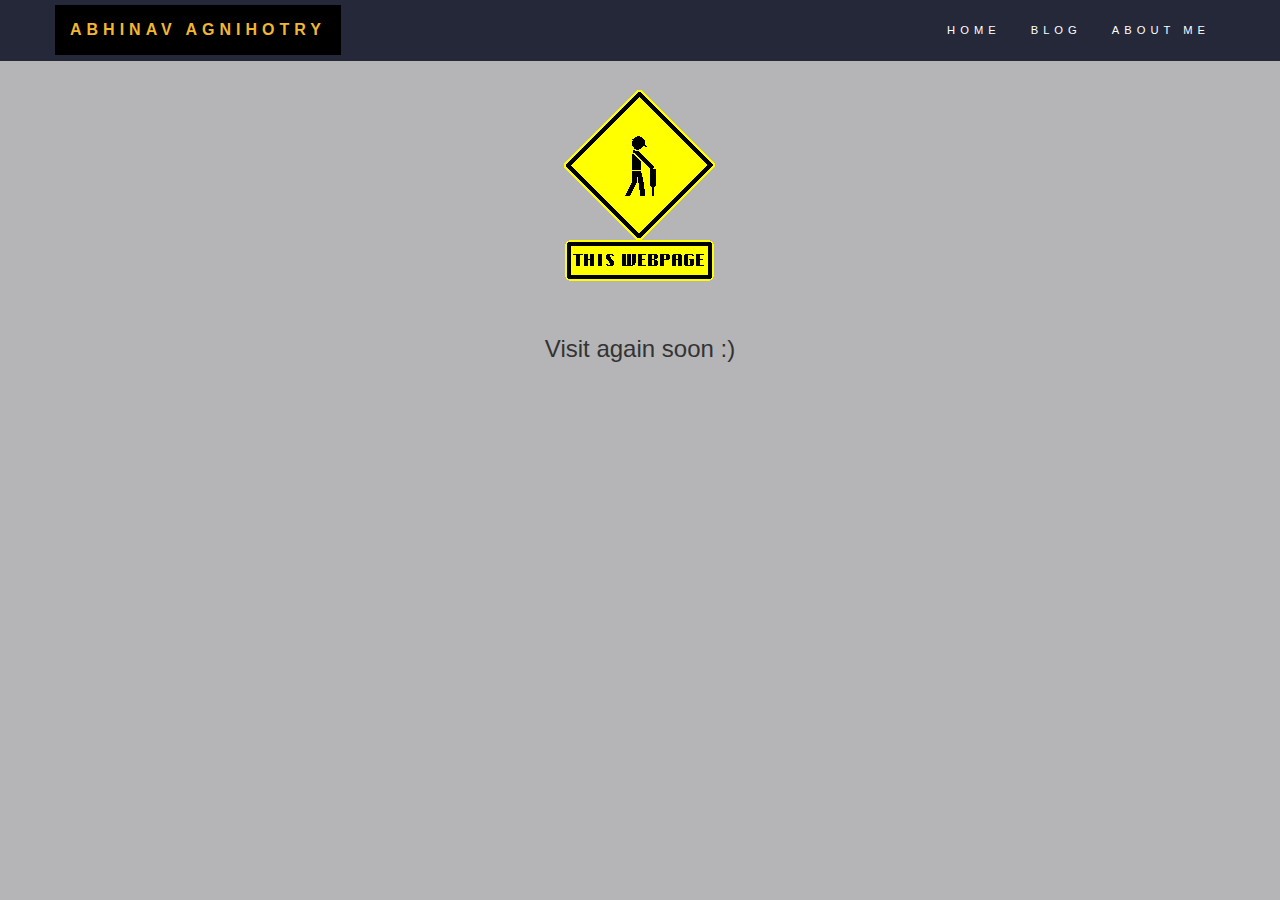
<file: construction.html>
<!DOCTYPE html>

<html lang="en">

<head>
    <title>Under Construction</title>
    <link rel="stylesheet" type="text/css" href="css/style2.css">
    <link rel="stylesheet" href="https://maxcdn.bootstrapcdn.com/bootstrap/3.3.6/css/bootstrap.min.css" integrity="sha384-1q8mTJOASx8j1Au+a5WDVnPi2lkFfwwEAa8hDDdjZlpLegxhjVME1fgjWPGmkzs7" crossorigin="anonymous">

    <meta charset="utf-8">

    <meta name="viewport" content="width=device-width, initial-scale=1">

    <link rel="stylesheet" href="https://maxcdn.bootstrapcdn.com/bootstrap/3.3.7/css/bootstrap.min.css">

    <script src="https://ajax.googleapis.com/ajax/libs/jquery/3.2.0/jquery.min.js"></script>

    <script src="https://maxcdn.bootstrapcdn.com/bootstrap/3.3.7/js/bootstrap.min.js"></script>

    <link rel="icon" href="images/favicon.ico">
</head>

<body class= "backcol">
    <header class = "container">

    <!-- Navbar -->
    <nav class="navbar navbar-default  navbar-fixed-top ">
        <div class="container">
            <div class="navbar-header">
              <button type="button" class="navbar-toggle" data-toggle="collapse" data-target="#myNavbar">
                <span class="icon-bar"></span>
                <span class="icon-bar"></span>
                <span class="icon-bar"></span>
              </button>
              <tex class="navbar-brand texx" href="#">ABHINAV AGNIHOTRY</tex>
            </div>


        <div class="collapse navbar-collapse" id="myNavbar">
          <ul class="nav navbar-nav navbar-right">
            <li><a href="index.html" class="topbuttons">HOME</a></li>
            <li><a href="#top" class="topbuttons active-but">BLOG</a></li>
            <li><a href="profile.html" class="topbuttons">ABOUT ME</a></li>
          </ul>
        </div>
        </div>
    </nav>

</header>

<div class="container-fluid bg-1 text-center">
 <h3>Page under construction!</h3>
  <img src="images/construction.gif" alt="Page under contruction">
  <h3>Visit again soon :)</h3>
</div>
</body>
</html>
</file>
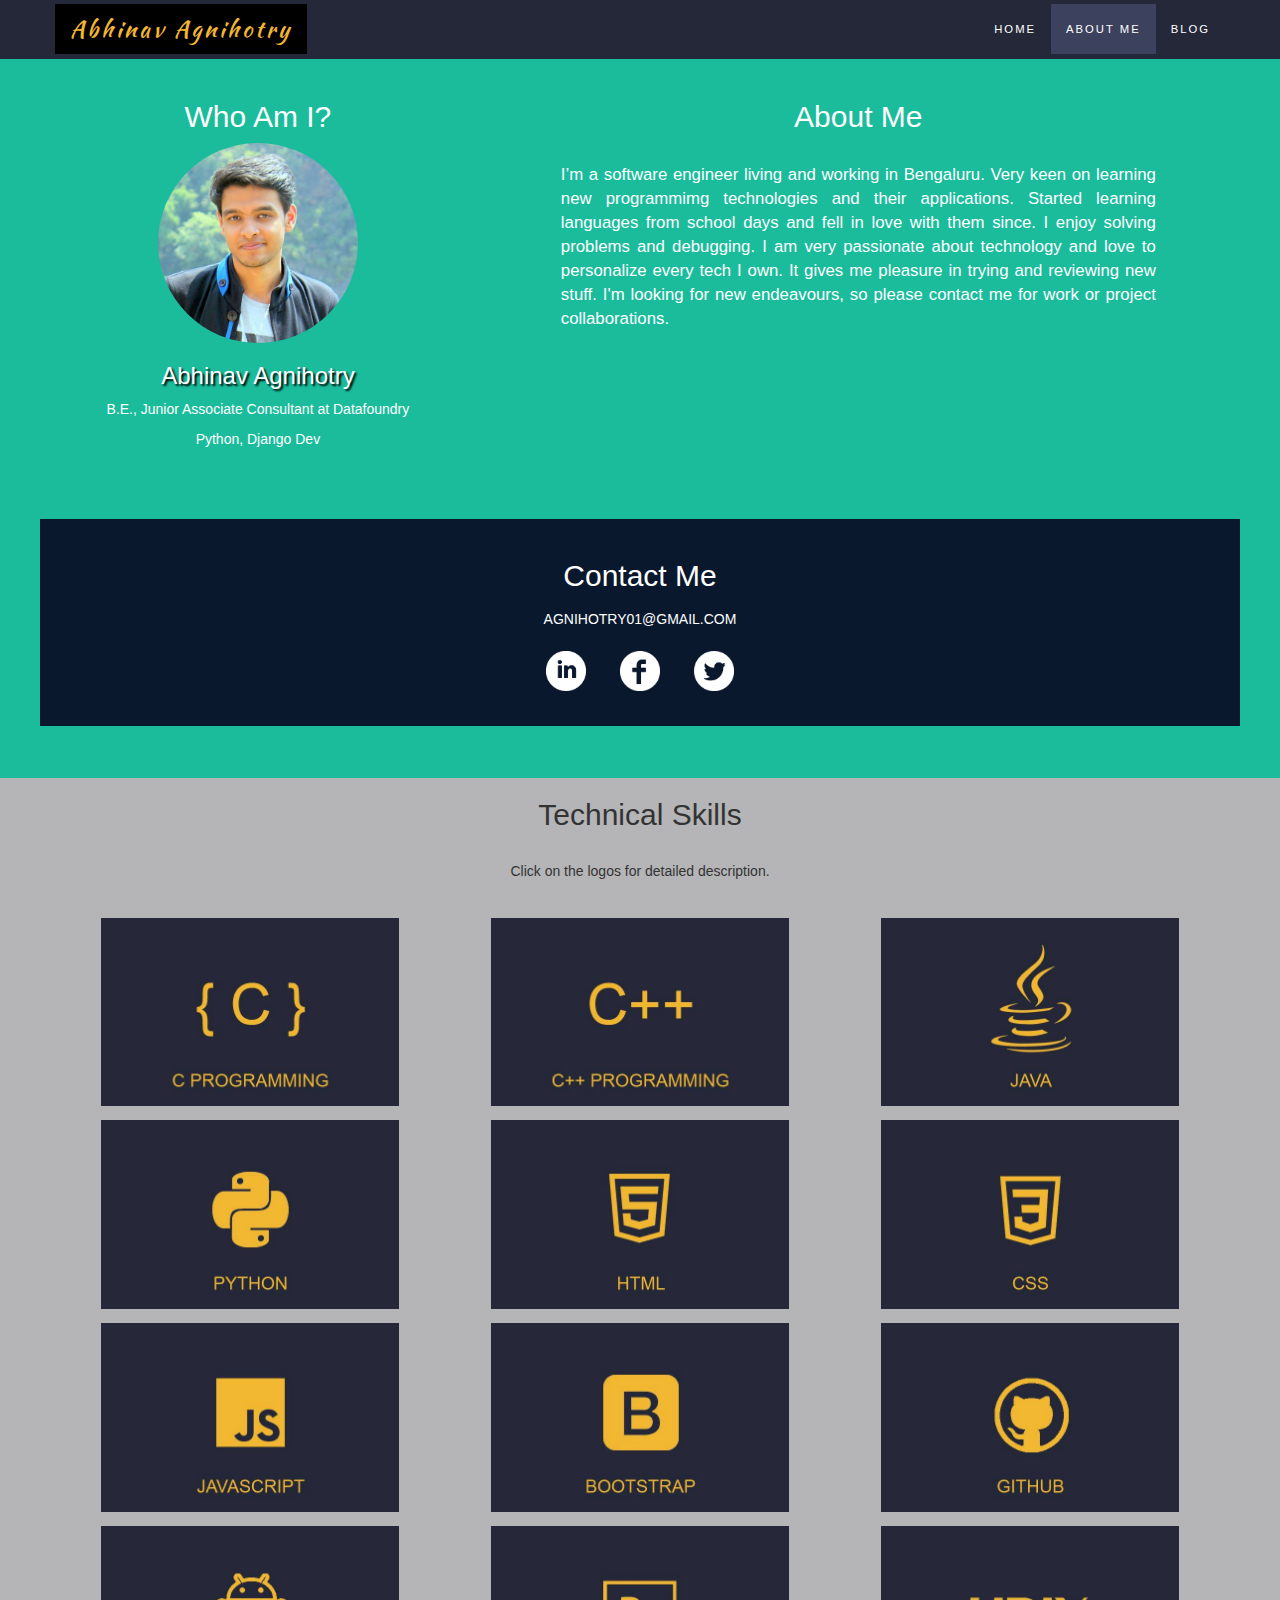
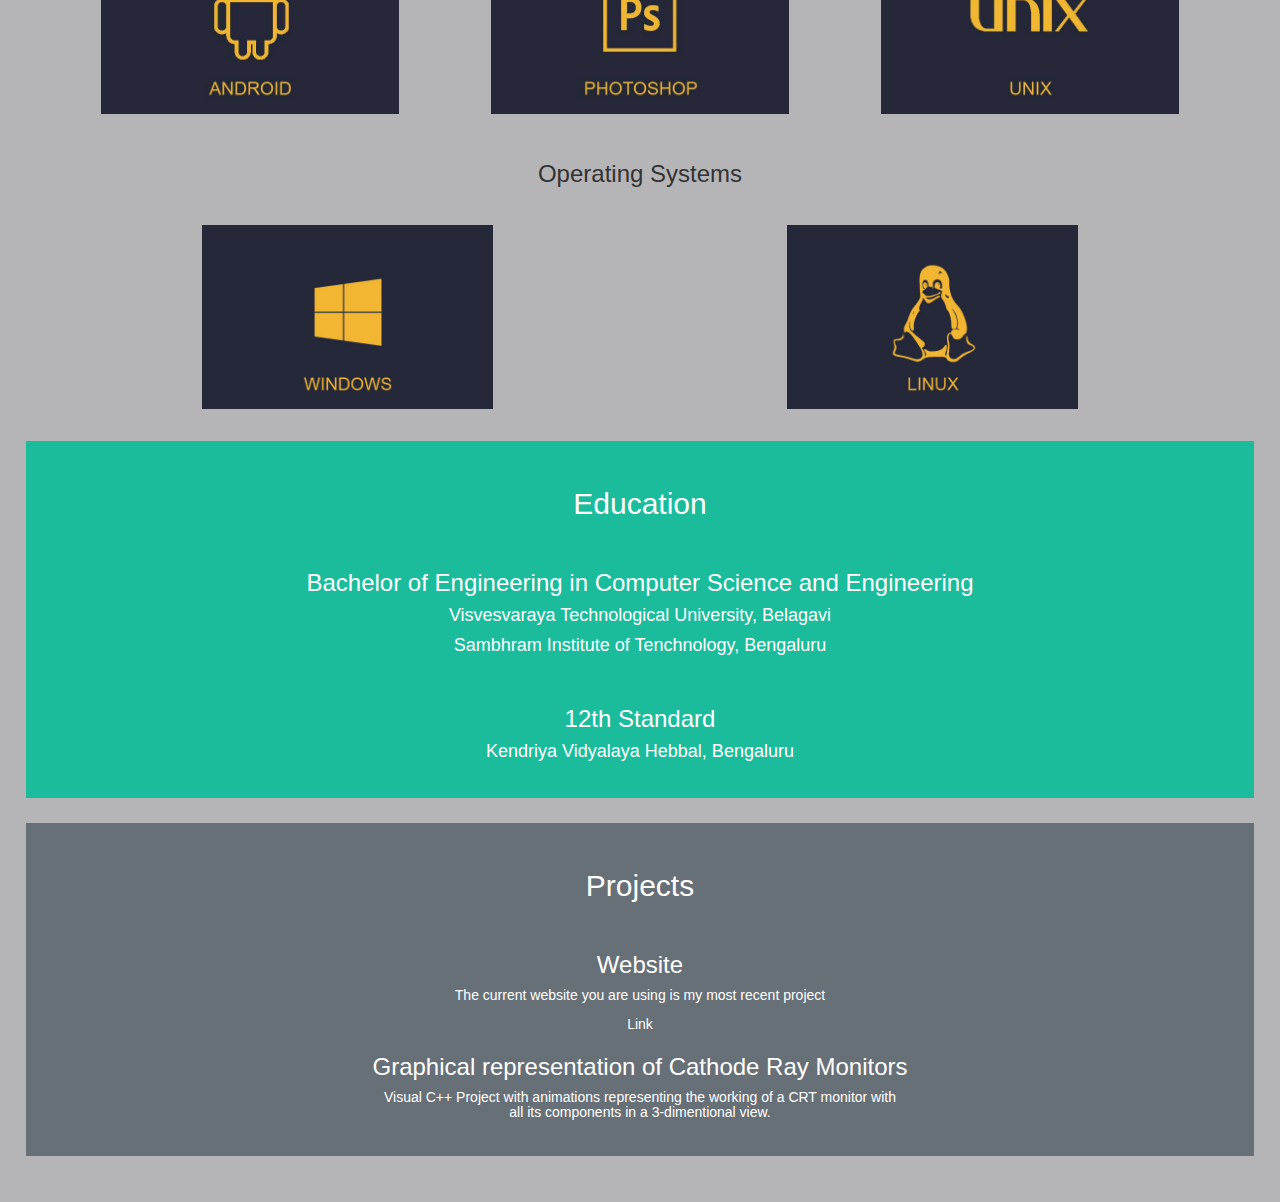
<file: profile.html>
<!DOCTYPE html>

<html lang="en">

<head>
    <title>Profile Page</title>
    <link rel="stylesheet" type="text/css" href="css/profilestyle.css">
    <link rel="stylesheet" href="https://maxcdn.bootstrapcdn.com/bootstrap/3.3.6/css/bootstrap.min.css" integrity="sha384-1q8mTJOASx8j1Au+a5WDVnPi2lkFfwwEAa8hDDdjZlpLegxhjVME1fgjWPGmkzs7" crossorigin="anonymous">

    <meta charset="utf-8">

    <meta name="viewport" content="width=device-width, initial-scale=1">

    <link rel="stylesheet" href="https://maxcdn.bootstrapcdn.com/bootstrap/3.3.7/css/bootstrap.min.css">

    <script src="https://ajax.googleapis.com/ajax/libs/jquery/3.2.1/jquery.min.js"></script>

    <script src="https://maxcdn.bootstrapcdn.com/bootstrap/3.3.7/js/bootstrap.min.js"></script>

    <link href="https://fonts.googleapis.com/css?family=Kaushan+Script" rel="stylesheet">

    <link rel="icon" href="images/favicon.ico">
</head>

<body class= "backcol">

    <header class = "container">

    <!-- Navbar -->
    <nav class="navbar navbar-default  navbar-fixed-top ">
        <div class="container">
            <div class="navbar-header">
              <button type="button" class="navbar-toggle" data-toggle="collapse" data-target="#myNavbar">
                        <span class="icon-bar"></span>
                <span class="icon-bar"></span>
                <span class="icon-bar"></span>
              </button>
              <div class="navbar-brand texx">Abhinav Agnihotry</div>
            </div>


        <div class="collapse navbar-collapse" id="myNavbar">
          <ul class="nav navbar-nav navbar-right">
            <li><a href="https://abhinavagnihotry.github.io/index.html" class="topbuttons">HOME</a></li>
            <li><a href="https://abhinavagnihotry.github.io/profile.html" class="topbuttons active-but">ABOUT ME</a></li>
            <li><a href="https://abhinavagnihotry.github.io/blog.html" class="topbuttons">BLOG</a></li>
          </ul>
        </div>
        </div>
    </nav>

</header>



<div class="row bg-1">

    <div class="col-sm-5">

        <div class="container-fluid text-center  myimg">
          <h2>Who Am I?</h2>
          <img src="images/mypic1.jpg" class="img-circle" alt="Profile Picture" width="200" height="200">
          <div class="myname"><h3>Abhinav Agnihotry</h3></div>
          <p>B.E., Junior Associate Consultant at Datafoundry</p>
          <p>Python, Django Dev</p>
        </div>

    </div>

    <div class="col-sm-6">
         <div class="container-fluid about-text">
         <h2 class=" text-center">About Me</h2><br>
         <div class="text-justify">
            <div class="bio">I’m a software engineer living and working in Bengaluru. Very keen on learning new programmimg technologies and their applications. Started learning languages from school days and fell in love with them since. I enjoy solving problems and debugging. I am very passionate about technology and love to personalize every tech I own. It gives me pleasure in trying and reviewing new stuff. I'm looking for new endeavours, so please contact me for work or project collaborations.</div><br>
         </div>
        </div>
    </div>

</div>


<div class="bg-1 contact-details">
    <div class="container-fluid text-center">
      <h2>Contact Me</h2>
      <a href= "mailto:agnihotry01@gmail.com" target="_blank" class="btn email-link">AGNIHOTRY01@GMAIL.COM</a>
    </div>
    <div class="container-fluid text-center">
        <a href="https://www.linkedin.com/in/abhinav-agnihotry-325506109/" target="_blank"><img src="images/linkedin_logo.png" alt="Linked In logo" onmouseover="this.src='images/linkedin_logoh.png'" onmouseout="this.src='images/linkedin_logo.png'" class="logos" width="40" height="40"/></a>
        <a href="https://www.facebook.com/aagnihotry1" target="_blank"><img src="images/fb_logo.png" alt="Facebook logo" onmouseover="this.src='images/fb_logoh.png'" onmouseout="this.src='images/fb_logo.png'" class="logos" width="40" height="40"/></a>
        <a href="https://twitter.com/agniabhinav" target="_blank"><img src="images/twitter_logo.png" alt="Twitter logo" onmouseover="this.src='images/twitter_logoh.png'" onmouseout="this.src='images/twitter_logo.png'" class="logos" width="40" height="40"/></a>
    </div>
</div>


<div class="emptyrow"></div>


<div class="container text-center">
  <h2>Technical Skills</h2><br>
  <p>Click on the logos for detailed description.</p><br>


<div class="row">

    <div class="col-sm-4 logo">
        <img src="images/Clang1.jpg" class="img-responsive btn " style="width:90%"  data-toggle="modal" data-target="#myModal1" alt="C Language">
    </div>
        <!-- Modal -->
        <div id="myModal1" class="modal fade" role="dialog">
            <div class="modal-dialog">

                <!-- Modal content-->
                <div class="modal-content">

                    <div class="modal-header">
                        <button type="button" class="close" data-dismiss="modal">&times;</button>
                        <h4 class="modal-title">C Programmimg Language</h4>
                    </div>

                    <div class="modal-body">
                        <p>Learned C-programming  from the first year of my graduation. Since then I have been using this language in many different applications like shell programming in UNIX based system, working of operating Systems using C based algorithms, compiling of machine level language, LEX and YACC implementation, using data structures with C language, Unix System and programming and visual studio. </p>
                    </div>

                    <div class="modal-footer">
                        <button type="button" class="btn btn-default" data-dismiss="modal">Close</button>
                    </div>
                </div>

            </div>
        </div>




    <div class="col-sm-4 logo">
        <img src="images/C++lang1.jpg" class="img-responsive btn " style="width:90%"  data-toggle="modal" data-target="#myModal2" alt="C++ Language">
    </div>
        <!-- Modal -->
        <div id="myModal2" class="modal fade" role="dialog">
            <div class="modal-dialog">

                <!-- Modal content-->
                <div class="modal-content">

                    <div class="modal-header">
                        <button type="button" class="close" data-dismiss="modal">&times;</button>
                        <h4 class="modal-title">C++ Programmimg Language</h4>
                    </div>

                    <div class="modal-body">
                        <p>C++ was the first language I got familiar with. I learned it in my 11th and 12th standard. Experienced many implementation and applications of C++ like use of object oriented programming with C++, database management with C++, Microsoft Visual C++ and OpenGL environment.</p>
                    </div>

                    <div class="modal-footer">
                        <button type="button" class="btn btn-default" data-dismiss="modal">Close</button>
                    </div>
                </div>

            </div>
        </div>



    <div class="col-sm-4 logo">
        <img src="images/JAVA1.jpg" class="img-responsive btn " style="width:90%"  data-toggle="modal" data-target="#myModal3" alt="JAVA Language">
    </div>
        <!-- Modal -->
        <div id="myModal3" class="modal fade" role="dialog">
            <div class="modal-dialog">

                <!-- Modal content-->
                <div class="modal-content">

                    <div class="modal-header">
                        <button type="button" class="close" data-dismiss="modal">&times;</button>
                        <h4 class="modal-title">Java Language</h4>
                    </div>

                    <div class="modal-body">
                        <p>I learned core java from the Bengaluru branch of NIIT coaching institute in my 3rd semester vacations. With the help of online resource and courses I studied the implementation of java in android app development. Currently learning java again in college with the classes organized by NASSCOM.</p>
                    </div>

                    <div class="modal-footer">
                        <button type="button" class="btn btn-default" data-dismiss="modal">Close</button>
                    </div>
                </div>

            </div>
        </div>



</div>



<div class="row">



    <div class="col-sm-4 logo">
        <img src="images/PYTHON.jpg" class="img-responsive btn " style="width:90%"  data-toggle="modal" data-target="#myModal4" alt="Python Language">
    </div>
        <!-- Modal -->
        <div id="myModal4" class="modal fade" role="dialog">
            <div class="modal-dialog">

                <!-- Modal content-->
                <div class="modal-content">

                    <div class="modal-header">
                        <button type="button" class="close" data-dismiss="modal">&times;</button>
                        <h4 class="modal-title">Python</h4>
                    </div>

                    <div class="modal-body">
                        <p>I did an online course on python programming language on the website CODECADEMY.com.</p>
                    </div>

                    <div class="modal-footer">
                        <button type="button" class="btn btn-default" data-dismiss="modal">Close</button>
                    </div>
                </div>

            </div>
        </div>



    <div class="col-sm-4 logo">
        <img src=" images/HTML.jpg" class="img-responsive btn " style="width:90%"  data-toggle="modal" data-target="#myModal5" alt="HTML">
    </div>
        <!-- Modal -->
        <div id="myModal5" class="modal fade" role="dialog">
            <div class="modal-dialog">

                <!-- Modal content-->
                <div class="modal-content">

                    <div class="modal-header">
                        <button type="button" class="close" data-dismiss="modal">&times;</button>
                        <h4 class="modal-title">HTML 5</h4>
                    </div>

                    <div class="modal-body">
                        <p>I learned the HTML language from several online resources like codecademy.com, udacity.com and w3school. This website is made using the knowledge gained.</p>
                    </div>

                    <div class="modal-footer">
                        <button type="button" class="btn btn-default" data-dismiss="modal">Close</button>
                    </div>
                </div>

            </div>
        </div>


    <div class="col-sm-4 logo">
        <img src="images/CSS.jpg" class="img-responsive btn " style="width:90%"  data-toggle="modal" data-target="#myModal6" alt="CSS">
    </div>
        <!-- Modal -->
        <div id="myModal6" class="modal fade" role="dialog">
            <div class="modal-dialog">

                <!-- Modal content-->
                <div class="modal-content">

                    <div class="modal-header">
                        <button type="button" class="close" data-dismiss="modal">&times;</button>
                        <h4 class="modal-title">CSS 3</h4>
                    </div>

                    <div class="modal-body">
                        <p>I learned the CSS language from several online resources like codecademy.com, udacity.com and w3school. This website is made using the knowledge gained.</p>
                    </div>

                    <div class="modal-footer">
                        <button type="button" class="btn btn-default" data-dismiss="modal">Close</button>
                    </div>
                </div>

            </div>
        </div>




</div>




<div class="row">



    <div class="col-sm-4 logo">
        <img src="images/JS.jpg" class="img-responsive btn " style="width:90%"  data-toggle="modal" data-target="#myModal7" alt="Javascript">
    </div>
        <!-- Modal -->
        <div id="myModal7" class="modal fade" role="dialog">
            <div class="modal-dialog">

                <!-- Modal content-->
                <div class="modal-content">

                    <div class="modal-header">
                        <button type="button" class="close" data-dismiss="modal">&times;</button>
                        <h4 class="modal-title">JavaScript</h4>
                    </div>

                    <div class="modal-body">
                        <p>I learned the JavaScript from udacity.com and w3school. Some parts of the website implements the use of this script language</p>
                    </div>

                    <div class="modal-footer">
                        <button type="button" class="btn btn-default" data-dismiss="modal">Close</button>
                    </div>
                </div>

            </div>
        </div>




    <div class="col-sm-4 logo">
        <img src="images/BOOT.jpg" class="img-responsive btn " style="width:90%"  data-toggle="modal" data-target="#myModal8" alt="Bootstrap">
    </div>
        <!-- Modal -->
        <div id="myModal8" class="modal fade" role="dialog">
            <div class="modal-dialog">

                <!-- Modal content-->
                <div class="modal-content">

                    <div class="modal-header">
                        <button type="button" class="close" data-dismiss="modal">&times;</button>
                        <h4 class="modal-title">Bootstrap Framework</h4>
                    </div>

                    <div class="modal-body">
                        <p>I learned the bootstrap from udacity.com and w3school. This website is fully based on the bootstrap framework and optimizes with different screen sizes.</p>
                    </div>

                    <div class="modal-footer">
                        <button type="button" class="btn btn-default" data-dismiss="modal">Close</button>
                    </div>
                </div>

            </div>
        </div>


    <div class="col-sm-4 logo">
        <img src="images/GIT.jpg" class="img-responsive btn " style="width:90%"  data-toggle="modal" data-target="#myModal9" alt="GitHub">
    </div>
        <!-- Modal -->
        <div id="myModal9" class="modal fade" role="dialog">
            <div class="modal-dialog">

                <!-- Modal content-->
                <div class="modal-content">

                    <div class="modal-header">
                        <button type="button" class="close" data-dismiss="modal">&times;</button>
                        <h4 class="modal-title">GITHUB Repository</h4>
                    </div>

                    <div class="modal-body">
                        <p>I learned the GitHub from many YouTube videos. This website is hosted on the github.com and the source code is available on the Git as well. I’m using GitHub to communicate with my project partners and all the updates are synced online for version control.</p>
                    </div>

                    <div class="modal-footer">
                        <button type="button" class="btn btn-default" data-dismiss="modal">Close</button>
                    </div>
                </div>

            </div>
        </div>


</div>







<div class="row">

    <div class="col-sm-4 logo">
        <img src="images/ANDROID.jpg" class="img-responsive btn " style="width:90%"  data-toggle="modal" data-target="#myModal10" alt="Android">
    </div>
        <!-- Modal -->
        <div id="myModal10" class="modal fade" role="dialog">
            <div class="modal-dialog">

                <!-- Modal content-->
                <div class="modal-content">

                    <div class="modal-header">
                        <button type="button" class="close" data-dismiss="modal">&times;</button>
                        <h4 class="modal-title">Android App Development</h4>
                    </div>

                    <div class="modal-body">
                        <p>I learned android app from several online resources from udacity.com and Youtube.com. I plan on making and publishing an android app very soon. </p>
                    </div>

                    <div class="modal-footer">
                        <button type="button" class="btn btn-default" data-dismiss="modal">Close</button>
                    </div>
                </div>

            </div>
        </div>



    <div class="col-sm-4 logo">
        <img src="images/PS.jpg" class="img-responsive btn " style="width:90%"  data-toggle="modal" data-target="#myModal11" alt="PhotoShop">
    </div>
        <!-- Modal -->
        <div id="myModal11" class="modal fade" role="dialog">
            <div class="modal-dialog">

                <!-- Modal content-->
                <div class="modal-content">

                    <div class="modal-header">
                        <button type="button" class="close" data-dismiss="modal">&times;</button>
                        <h4 class="modal-title">Adobe Photoshop</h4>
                    </div>

                    <div class="modal-body">
                        <p>I learned Photoshop from several online resources and a lot of hit and trials. All the images on this website are edited using Adobe Photoshop CS6.</p>
                    </div>

                    <div class="modal-footer">
                        <button type="button" class="btn btn-default" data-dismiss="modal">Close</button>
                    </div>
                </div>

            </div>
        </div>




    <div class="col-sm-4 logo">
        <img src="images/UNIX.jpg" class="img-responsive btn " style="width:90%"  data-toggle="modal" data-target="#myModal12" alt="Unix">
    </div>
        <!-- Modal -->
        <div id="myModal12" class="modal fade" role="dialog">
            <div class="modal-dialog">

                <!-- Modal content-->
                <div class="modal-content">

                    <div class="modal-header">
                        <button type="button" class="close" data-dismiss="modal">&times;</button>
                        <h4 class="modal-title">UNIX Based Operating System</h4>
                    </div>

                    <div class="modal-body">
                        <p>I have used Fedora, a UNIX – like operating system in college as primary compiler for several programming languages, learned unix shell scripting and the terminal commands for exploring and manipulating the directories and files.</p>
                    </div>

                    <div class="modal-footer">
                        <button type="button" class="btn btn-default" data-dismiss="modal">Close</button>
                    </div>
                </div>

            </div>
        </div>

</div>
</div>


<div class="container text-center ">
    <br>
    <h3>Operating Systems</h3><br>
    <div class="row">

        <div class="col-sm-6 logo">
            <img src="images/windows.jpg" class="img-responsive btn " style="width:57%"  data-toggle="modal" data-target="#myModal13" alt="Windows">
        </div>
            <!-- Modal -->
            <div id="myModal13" class="modal fade" role="dialog">
                <div class="modal-dialog">

                    <!-- Modal content-->
                    <div class="modal-content">

                        <div class="modal-header">
                            <button type="button" class="close" data-dismiss="modal">&times;</button>
                            <h4 class="modal-title">Microsoft Windows</h4>
                        </div>

                        <div class="modal-body">
                            <p>I am most familiar with the Windows operating system. </p>
                        </div>

                        <div class="modal-footer">
                            <button type="button" class="btn btn-default" data-dismiss="modal">Close</button>
                        </div>

                    </div>
                </div>

            </div>



        <div class="col-sm-6 logo">
            <img src="images/linux.jpg" class="img-responsive btn" style="width:57%"  data-toggle="modal" data-target="#myModal14" alt="Linux">
        </div>
            <!-- Modal -->
            <div id="myModal14" class="modal fade" role="dialog">
                <div class="modal-dialog">

                    <!-- Modal content-->
                    <div class="modal-content">

                        <div class="modal-header">
                            <button type="button" class="close" data-dismiss="modal">&times;</button>
                            <h4 class="modal-title">Linux Based Operating Systems</h4>
                        </div>

                        <div class="modal-body">
                            <p>I have used fedora and Ubuntu operating system as my daily driver.</p>
                        </div>

                        <div class="modal-footer">
                            <button type="button" class="btn btn-default" data-dismiss="modal">Close</button>
                        </div>

                    </div>
                </div>

            </div>
        </div>

</div>


<div class="row bg-1 education-details">
    <div class="container-fluid text-center">
      <h2>Education</h2><br>
      <h3>Bachelor of Engineering in Computer Science and Engineering</h3>
      <h4>Visvesvaraya Technological University, Belagavi</h4>
      <h4>Sambhram Institute of Tenchnology, Bengaluru</h4><br>
      <h3>12th Standard</h3>
      <h4>Kendriya Vidyalaya Hebbal, Bengaluru</h4>
    </div>
</div>


<div class="row project-details">
    <div class="container-fluid text-center">
      <h2>Projects</h2><br>
      <h3>Website</h3>
      <h5>The current website you are using is my most recent project</h5>
      <a href="https://abhinavagnihotry.github.io" class="weblink">Link</a><br>
      <h3>Graphical representation of Cathode Ray Monitors</h3>
      <h5>Visual C++ Project with animations representing the working of a CRT monitor with<br> all its components in a 3-dimentional view.</h5>
    </div>
</div>


<br>




</body>
</html>
</file>
<file: css/style.css>
.backcol{
  background-color: #b5b5b7;
}

.navbar {
  padding-right: 0;
  padding-left: 0;
  padding-top: 0.3%;
  padding-bottom: 0.3%;

  border: 0px;
  border-radius: 0;
  border-color: #252839 !important ;
  border-width: 0 0 1px;

  font-size: 115% !important;
  letter-spacing: 2px;
  background-color: #252839 !important ;
  color: #ffffff !important;
}

.navbar-nav  li a:hover {
    color: #fff !important;
    background-color: #FF6959 !important;
  }

.active-but{
    background-color: #3c415d;
}

.texx{
  color: #f2b632 !important;
  font-size: 140% !important;
  letter-spacing: 3px;
  font-family: 'Kaushan Script', cursive;
  background-color: #000000 !important;
}

.topbuttons{
  color:#ffffff !important;
  font-size: 70% !important;
}

.maincontents{
  padding-top: 50px !important;
}

.dottext {
  color: #000000 !important;
  bottom: 32% !important;
}

.coro {
  margin-bottom: 1.5% !important;
}

.bottom-buttons {
  background-color: #252839 !important;
  color: #f2b632 !important;
    border-radius: 0px !important;

 }

.pressbutton :hover {
  color: #252839 !important;
  background-color: #f2b632 !important;
}

.active-but{
  background-color: #3c415d;
}

 body {
      font: 20px Montserrat, sans-serif;
      line-height: 1.8;
      color: #f5f6f7;
  }

  p {font-size: 16px;}

  .margin {margin-bottom: 45px;}

  .margin-top{margin-top: 5%;}

  .btn .btn-primary .btn-lg .btn-block{
    border-radius: 0px !important;
    background-color: #252839 !important;
    color: #f2b632;
  }

  .bg-1 {

      background-color: #FF6959; /* Green */
      color: #ffffff;
      margin: 1.5% ;
      padding: 1% !important;
      border-style:solid !important;
      border-color:#b5b5b7 !important;
     /* border-left-width:500% !important;
      border-right-width: 500% !important;*/
  }

  .bg-2 {
      background-color: #474e5d; /* Dark Blue */
      color: #ffffff;
      margin: 1.5% ;
      padding: 2% !important;
      border-style:solid !important;
      border-color:#b5b5b7 !important;
     /* border-left-width:40px !important;
      border-right-width: 40px !important;*/
  }
  .bg-3 {
          margin: 1.5% ;
      padding: 2% !important;
      border-style:solid !important;
      border-color:#b5b5b7 !important;
      border-left-width:20px !important;
      border-right-width: 20px !important;
      background-color: #ffffff; /* White */
      color: #555555;
  }
  .bg-4 {
      background-color: #2f2f2f; /* Black Gray */
      color: #fff;
      padding: 2% !important;
      /*padding-top: 2% !important;*/
  }

  .container-fluid {
      padding-top: 70px;
      padding-bottom: 70px;
  }

  .videobox{
    color: #000;
    background-color: #d9d9d9  !important;
    padding: 1%;
    padding-top: 5%;
     border: 2px solid #fff;
    margin-top: 3%;
  }
</file>
<file: css/blogstyle.css>
.backcol{
    background-color: #b5b5b7;
}

.navbar {
  padding-right: 0;
  padding-left: 0;
  padding-top: 0.3%;
  padding-bottom: 0.3%;

  border: 0px;
  border-radius: 0;
  border-color: #252839 !important ;
  border-width: 0 0 1px;

  font-size: 115% !important;
  letter-spacing: 2px;
  background-color: #252839 !important ;
  color: #ffffff !important;
}

.navbar-nav  li a:hover {
    color: #6090c4 !important;
    background-color: #3c415d !important;
  }

.texx{
  color: #f2b632 !important;
  font-size: 140% !important;
   letter-spacing: 3px;
  font-family: 'Kaushan Script', cursive;
  background-color: #000000 !important;

}

  .topbuttons{
    color:#ffffff !important;
    font-size: 70% !important;
  }


.active-but{
    background-color: #3c415d;
}


.navbar-nav  li a:hover {
    color: #6090c4 !important;
    background-color: #3c415d !important;
  }


.toptext{
  background-color: #1abc9c;
  padding: 3%;
  color: white;
}

.welcomehead{
  color: #ffffff;
  font-size: 60px;
  font-family: 'Yesteryear', cursive;
  text-shadow: 2px 2px 2px #000;

}

.blg {
  margin-top: 2%;
  padding: 3%;
  background-color: #ffffff !important ;
   border: 1.5px solid #e6e6e6;
}

.blghead{
  color: #f2b632;
  font-family: 'PT Sans', sans-serif;
}

.blgcontent{
  color: #000000;
}




.img-responsive {margin:0 auto;}


/* Set height of the grid so .sidenav can be 100% (adjust as needed) */
.row.content {height: 450px}

/* Set gray background color and 100% height */
.sidenav {
  padding-top: 20px;
  background-color: #ffffff;
  height: 150%;
 border: 2px solid #e6e6e6;
}

.main-body{
  padding-top: 35px !important;
  background-color: #f4f4f4 !important;
}

/* Set black background color, white text and some padding */
footer {
  background-color: #555;
  color: white;
  padding: 15px;
}

/* On small screens, set height to 'auto' for sidenav and grid */
@media screen and (max-width: 767px) {
  .sidenav {
    height: auto;
    padding: 15px;
  }

.row.content {height:auto;}

}
</file>
<file: css/style2.css>
.backcol{
    background-color: #b5b5b7;
}
  .navbar {
    padding-top: 5px;
    padding-bottom: 5px;
    border: 0;
    border-radius: 0;
    margin-bottom: 0;
    border-right: 10;
    font-size: 16px !important;
    letter-spacing: 5px;


    background-color: #252839 !important ;
    border-color: #252839 !important ;
    color: #ffffff !important;
    top: 0;
    border-width: 0 0 1px;

     padding-right: 0;
    padding-left: 0;
  }
  .navbar-nav  li a:hover {
    color: #6090c4 !important;
  }
.texx{
  color: #f2b632 !important;
  font-weight: bold !important;
  font-size: 100% !important;
  background-color: #000000 !important;

}

  .topbuttons{
    color:#ffffff !important;
    font-size: 70% !important;
  }

img{
  padding: 30px ;
}
</file>
<file: css/profilestyle.css>
.bg-1 {
      background-color: #1abc9c;
      color: #ffffff;
      padding-bottom: 25px;
  }
  .bg-2 {
      background-color: #474e5d;
      color: #ffffff;
  }

.bg-3 {
      background-color: #1abc9c;
      color: #ffffff;
  }

.backcol{
    background-color: #b5b5b7;
}
.navbar {
  padding-right: 0;
  padding-left: 0;
  padding-top: 0.3%;
  padding-bottom: 0.3%;

  border: 0px;
  border-radius: 0;
  border-color: #252839 !important ;
  border-width: 0 0 1px;

  font-size: 115% !important;
  letter-spacing: 2px;
  background-color: #252839 !important ;
  color: #ffffff !important;
}

.navbar-nav  li a:hover {
    color: #6090c4 !important;
    background-color: #3c415d !important;
  }

.active-but{
    background-color: #3c415d;
}

.about-text{
        padding-top: 80px;

}

.texx{
  color: #f2b632 !important;
  font-size: 140% !important;
     letter-spacing: 3px;
  font-family: 'Kaushan Script', cursive;
  background-color: #000000 !important;

}

  .topbuttons{
    color:#ffffff !important;
    font-size: 70% !important;
  }


  .myimg{
    padding-top: 80px;
    padding-bottom: 35px;
  }

  .myname{
    text-shadow: 2px 2px 2px #000;
  }

.bio{
  font-size: 120%;
}
.contact-details{
  color: #ffffff;
  background-color: #09182D !important;
  padding: 20px !important;
  border-color: #1abc9c !important;
  border-left-color:#1abc9c !important;
  border-left-style:solid !important;
  border-left-width:40px !important;
  border-right-width: 40px !important;
  border-right-color:#1abc9c !important;
  border-right-style:solid !important;
}

.emptyrow{
  padding: 2%;
  background-color: #1abc9c;
}

.logos{
  margin: 15px !important;
}

.logo :hover {
    border-radius: 0px !important;
  border: 2px solid #f2b632 !important;
  background-color: #f2b632 !important;
}


.email-link{
  background-color: #09182D !important;
  color: #ffffff !important;
  border-color: #09182D !important ;
}


.education-details{
  padding:  2%;
  margin: 2% !important ;
}

.project-details{
  color: #fff;
    padding:  2% ;
background-color: #677077;
  margin: 2% !important ;
}

.weblink{
  color:  #fff !important ;
}
</file>
